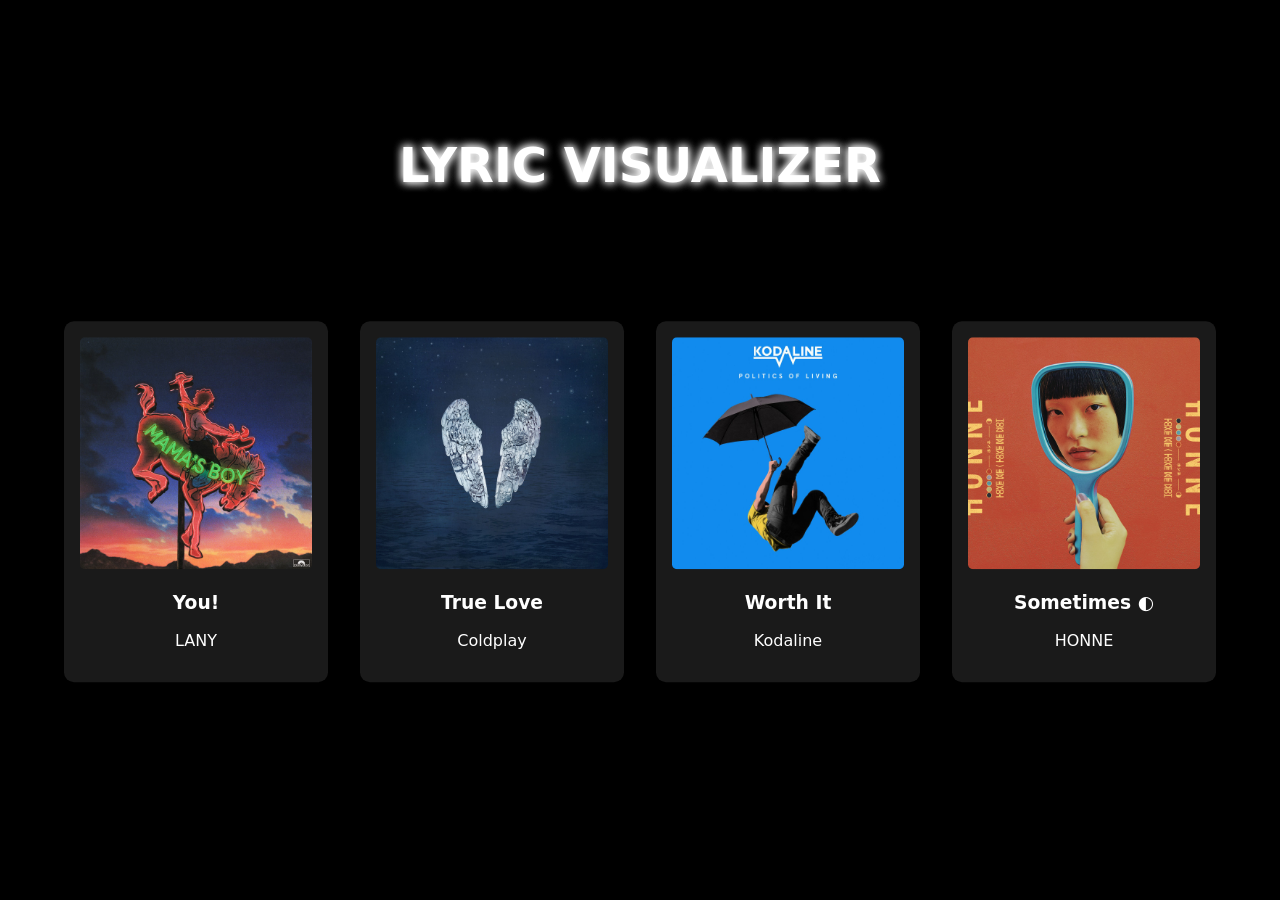
<file: index.html>
<!DOCTYPE html>
<html lang="en">
  <head>
    <meta charset="UTF-8" />
    <meta name="viewport" content="width=device-width, initial-scale=1.0" />
    <title>Lyric Visualizer</title>
    <link rel="stylesheet" type="text/css" href="style.css" />
    <style>
      html {
        font-family: "CerebriSans-Regular", -apple-system, system-ui, Roboto;
      }
    </style>
  </head>
  <body>
    <div id="songSelection">
      <h1>Lyric Visualizer</h1>
      <div class="song-grid">
        <div class="song-card" data-song="you">
          <img src="assets/covers/you.jpeg" alt="You" />
          <h3>You!</h3>
          <p>LANY</p>
        </div>
        <div class="song-card" data-song="true_love">
          <img src="assets/covers/true_love.jpeg" alt="True Love" />
          <h3>True Love</h3>
          <p>Coldplay</p>
        </div>
        <div class="song-card" data-song="worth_it">
          <img src="assets/covers/worth_it.jpg" alt="Worth It" />
          <h3>Worth It</h3>
          <p>Kodaline</p>
        </div>
        <div class="song-card" data-song="sometimes">
          <img src="assets/covers/sometimes.jpeg" alt="Sometimes" />
          <h3>Sometimes ◐</h3>
          <p>HONNE</p>
        </div>
      </div>
    </div>
    <script src="landing.js"></script>
  </body>
</html>
</file>
<file: style.css>
body {
    margin: 0;
    padding: 0;
    overflow: hidden;
    background: black;
}

/* #searchInterface {
    position: fixed;
    top: 50%;
    left: 50%;
    transform: translate(-50%, -50%);
    text-align: center;
    width: 80%;
    max-width: 500px;
}

#searchInput {
    width: 100%;
    padding: 12px;
    margin: 10px 0;
    border: none;
    border-radius: 5px;
    font-size: 16px;
}

#searchResults {
    margin-top: 20px;
    max-height: 300px;
    overflow-y: auto;
}

.song-result {
    display: flex;
    align-items: center;
    padding: 10px;
    margin: 5px 0;
    background: rgba(255, 255, 255, 0.1);
    border-radius: 5px;
    cursor: pointer;
    text-align: left;
}

.song-result:hover {
    background: rgba(255, 255, 255, 0.2);
}

.song-result img {
    width: 50px;
    height: 50px;
    margin-right: 15px;
}

.song-info {
    flex-grow: 1;
}

.song-title {
    font-weight: bold;
    margin-bottom: 5px;
}

.song-artist {
    font-size: 0.9em;
    opacity: 0.8;
} */

canvas {
    display: block;
}

#playButton {
    position: fixed;
    top: 50%;
    left: 50%;
    transform: translate(-50%, -50%) scale(1) rotate(0deg);
    transition: scale 0.4s cubic-bezier(0.34, 1.56, 0.64, 1);
    z-index: 100;

    background-color: rgba(255, 99, 71, 0.2);
    border-radius: 100px;
    box-shadow: rgba(255, 99, 71, 0.2) 0 -25px 18px -14px inset,
        rgba(255, 99, 71, 0.15) 0 1px 2px,
        rgba(255, 99, 71, 0.15) 0 2px 4px,
        rgba(255, 99, 71, 0.15) 0 4px 8px,
        rgba(255, 99, 71, 0.15) 0 8px 16px,
        rgba(255, 99, 71, 0.15) 0 16px 32px;
    color: white;
    cursor: pointer;
    display: inline-block;
    font-family: CerebriSans-Regular, -apple-system, system-ui, Roboto, sans-serif;
    font-weight: bold;
    padding: 25px 60px;
    text-align: center;
    text-decoration: none;
    transition: all 250ms;
    border: 0;
    font-size: 32px;
    user-select: none;
    -webkit-user-select: none;
    touch-action: manipulation;
}

#playButton:hover {
    box-shadow: rgba(255, 99, 71, 0.35) 0 -25px 18px -14px inset,
        rgba(255, 99, 71, 0.25) 0 1px 2px,
        rgba(255, 99, 71, 0.25) 0 2px 4px,
        rgba(255, 99, 71, 0.25) 0 4px 8px,
        rgba(255, 99, 71, 0.25) 0 8px 16px,
        rgba(255, 99, 71, 0.25) 0 16px 32px;
    transform: translate(-50%, -50%) scale(1.05) rotate(-1deg);
}

#playButton:active {
    transform: translate(-50%, -50%) scale(1.05) rotate(-1deg);
}

#songSelection {
    position: fixed;
    top: 50%;
    left: 50%;
    transform: translate(-50%, -50%);
    text-align: center;
    width: 90%;
    max-width: 1200px;
    color: white;
    padding-top: 0;
}

#songSelection h1 {
    position: relative;
    top: -5rem;
    color: #ffffff;
    font-size: 48px;
    text-transform: uppercase;
    margin-bottom: 2rem;
    font-family: CerebriSans-Regular, -apple-system, system-ui, Roboto, sans-serif;
    text-shadow: 0 0 10px #ffffff, 0 0 10px #ffffff;
    margin: 0 0 3rem 0;
}

.song-grid {
    display: grid;
    grid-template-columns: repeat(auto-fit, minmax(250px, 1fr));
    gap: 2rem;
    margin-top: 2rem;
}

.song-card {
    background: rgba(255, 255, 255, 0.1);
    border-radius: 10px;
    padding: 1rem;
    cursor: pointer;
    transition: transform 0.3s ease, background 0.3s ease;
}

.song-card:hover {
    transform: translateY(-5px);
    background: rgba(255, 255, 255, 0.2);
}

.song-card img {
    width: 100%;
    aspect-ratio: 1;
    object-fit: cover;
    border-radius: 5px;
}

#backButton {
    position: fixed;
    top: 20px;
    left: 20px;
    color: white;
    font-size: 24px;
    text-decoration: none;
    padding: 10px 20px;
    border-radius: 50%;
    background: rgba(255, 255, 255, 0.1);
    transition: background 0.3s ease;
}

#backButton:hover {
    background: rgba(255, 255, 255, 0.2);
}
</file>
